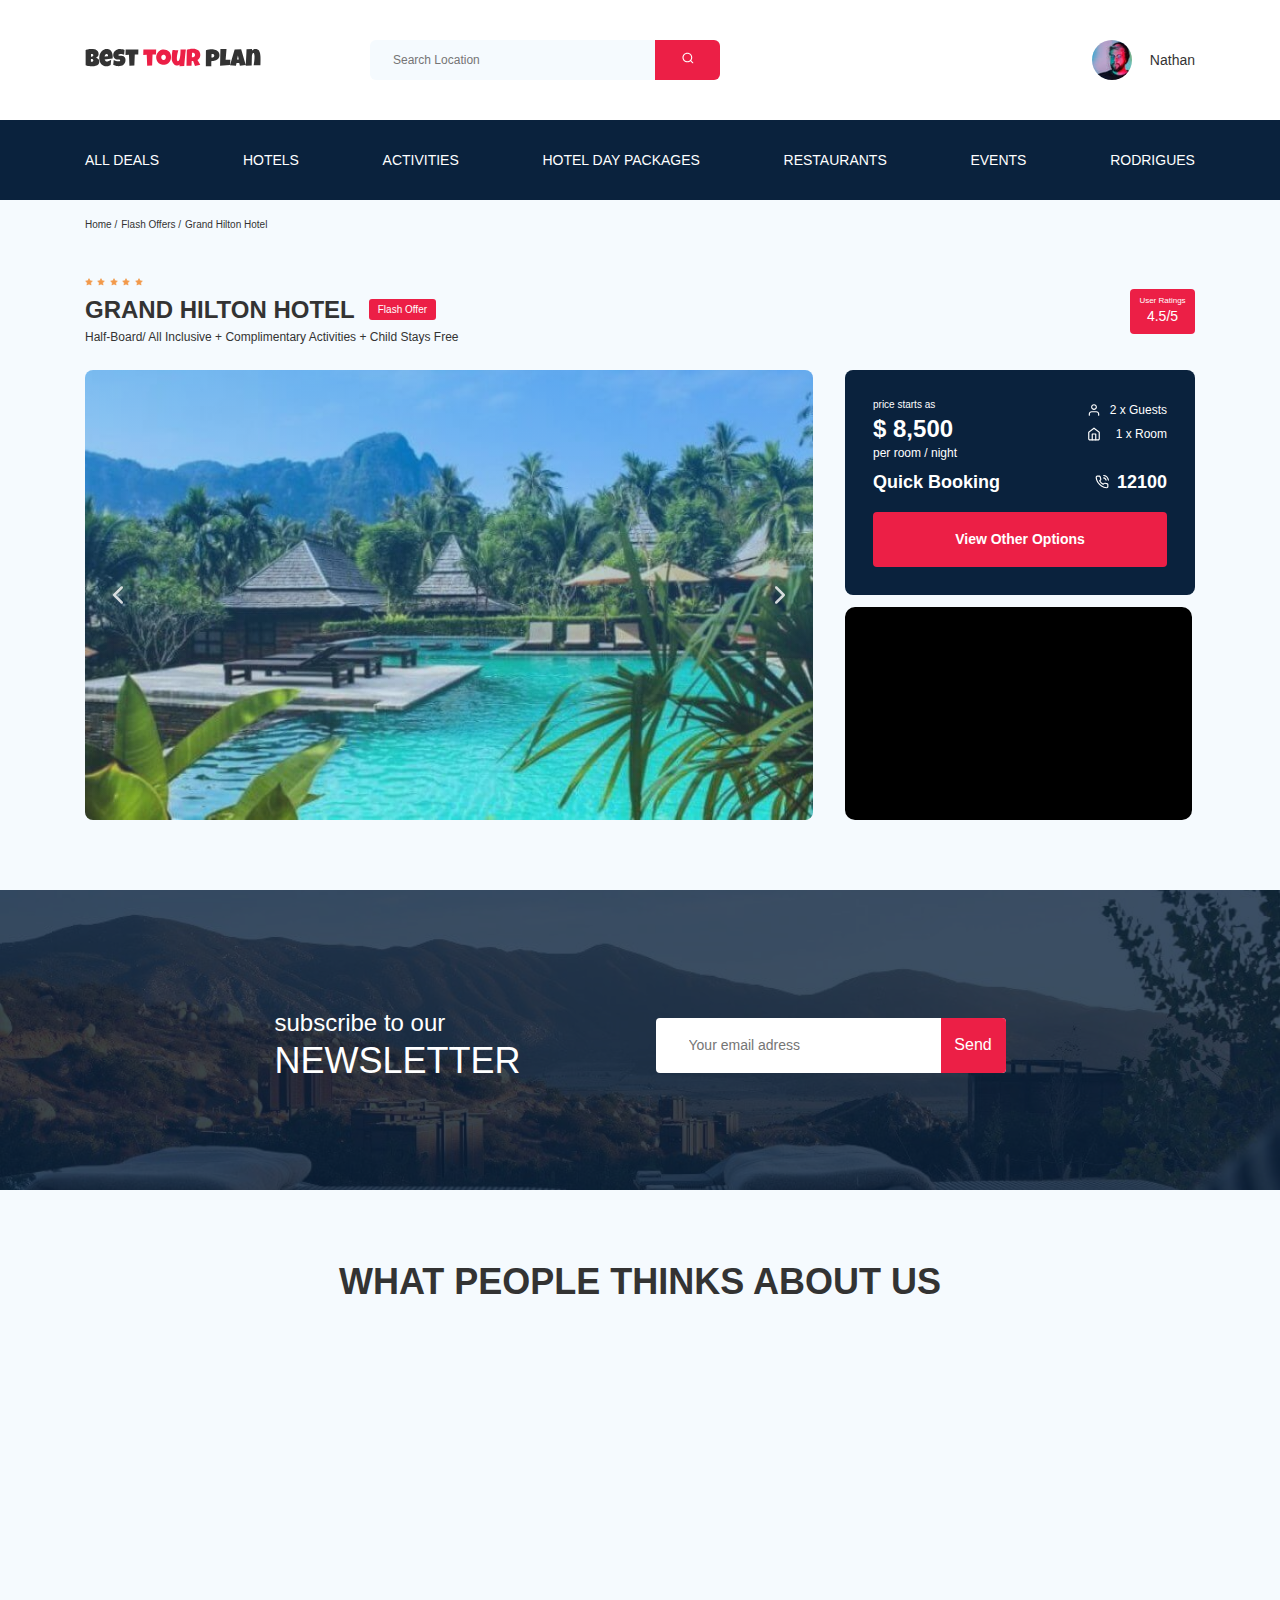
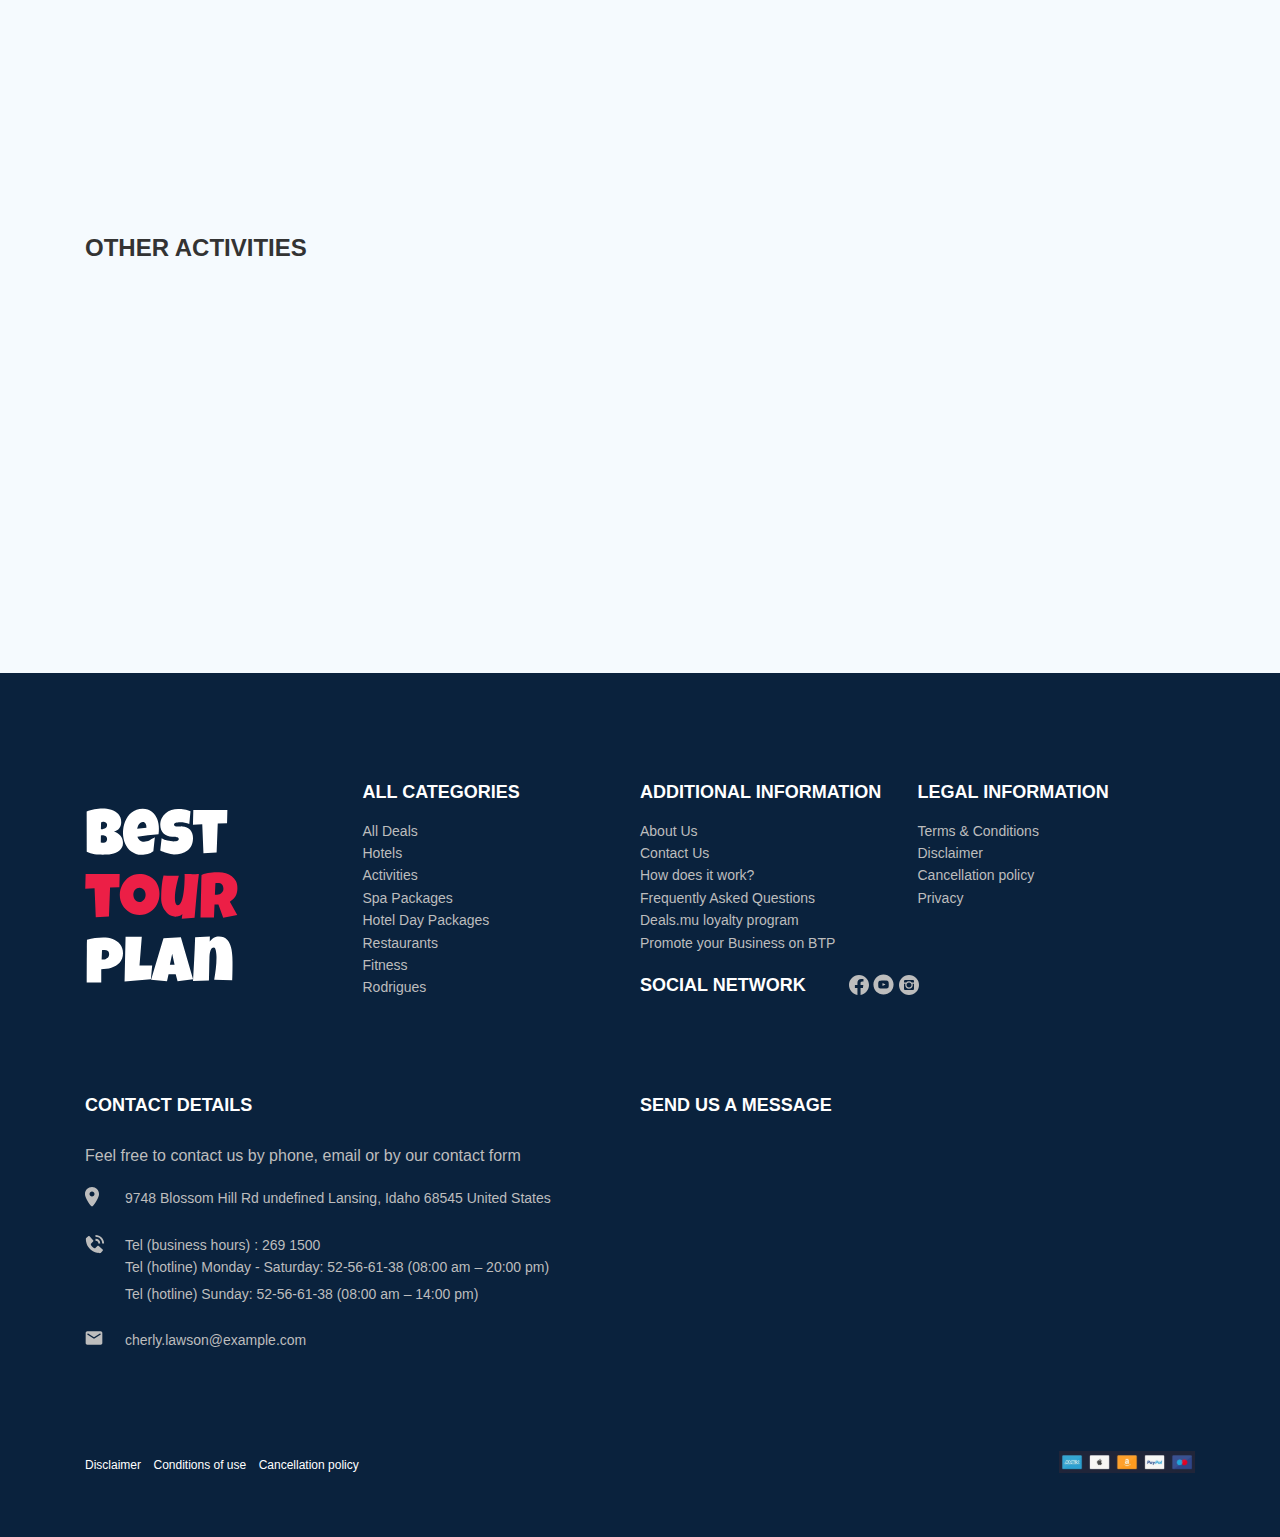
<file: index.html>
<!DOCTYPE html>
<html lang="en">

  <head>
    <meta charset="UTF-8">
    <meta name="viewport" content="width=device-width, initial-scale=1.0">
    <title>Best Tour Plan - Hotel Booking</title>
    <link
      href="https://fonts.googleapis.com/css2?family=Muli:wght@400;700&family=Nunito:ital,wght@0,700;0,800;1,400&display=swap"
      rel="preload" 
      as="font"
    />
      <link rel="stylesheet" href="css/swiper-bundle.min.css">
      <link rel="shortcut icon" href="img/favicon.ico" type="image/x-icon">
      <link rel="icon" href="img/favicon.ico" type="image/x-icon"> 
      <link rel="stylesheet" href="css/aos.css">
      <link rel="stylesheet" href="css/style.css">
  </head>
  <body>
    <header class="navbar navbar__mobile_fixed">
      <div class="container">

        <div class="navbar-top">
          <a href="#" class="logo" data-aos="flip-up" data-aos-delay="900" data-aos-duration="1000">
            <img 
              src="img/horizontal-logo.svg" 
              alt="Logo: Best Tour Plan" 
              class="logo__image"
            />
          </a> 

          <form action="#" class="search navbar__search navbar__search_mobile_hidden">
            <input 
              type="text" 
              class="search__input" 
              placeholder="Search Location" 
            />
            <button class="search__button">
              <img src="img/search.svg" alt="Icon: search" />
            </button>
          </form>

          <a href="#" class="user navbar__user navbar__user_mobile_hidden">
            <img 
              src="img/user-avatar.jpg" 
              alt="Avatar: Nathan" 
              class="user__avatar" 
            />
            <span class="user__name">Nathan</span>
          </a>
          <!--  /.user  -->
          <button class="menu-button navbar-top__menu-button">
            <span class="menu-button__line"></span>
            <span class="menu-button__line"></span>
            <span class="menu-button__line"></span>
          </button>
        </div>
        <!--  /.navbar-top  -->
      </div>
      <!--  /.container  -->

      <div class="navbar-bottom">
        <div class="container">

          <ul class="navbar-menu">
            <li class="navbar-menu__item navbar-menu__item_mobile_visible">
              <a href="#" class="user navbar__user navbar__user_mobile_visible">
                <img 
                  src="img/user-avatar.jpg" 
                  alt="Avatar: Nathan" 
                  class="user__avatar" 
                />
                <span class="user__name user__name_light">Nathan</span>
              </a>
              <!--  /.user  -->
            </li>
            <li class="navbar-menu__item navbar-menu__item_mobile_visible">
              <form action="#" class="search navbar__search navbar__search_mobile_visible">
                <input 
                  type="text" 
                  class="search__input" 
                  placeholder="Search Location" 
                />
                <button class="search__button">
                  <img src="img/search.svg" alt="Icon: search" />
                </button>
              </form>
            </li>
            <li class="navbar-menu__item">
              <a href="#" class="navbar-menu__link">All Deals</a>
            </li>
            <li class="navbar-menu__item">
              <a href="#" class="navbar-menu__link">Hotels</a>
            </li>
            <li class="navbar-menu__item">
              <a href="#" class="navbar-menu__link">Activities</a>
            </li>
            <li class="navbar-menu__item">
              <a href="#" class="navbar-menu__link">Hotel Day Packages</a>
            </li>
            <li class="navbar-menu__item">
              <a href="#" class="navbar-menu__link">Restaurants</a>
            </li>
            <li class="navbar-menu__item">
              <a href="#" class="navbar-menu__link">Events</a>
            </li>
            <li class="navbar-menu__item">
              <a href="#" class="navbar-menu__link">Rodrigues</a>
            </li>
          </ul>
          <!--  /.navbar-menu  -->

        </div>
        <!-- /.container -->
      </div>
      <!-- /.navbar-bottom -->
    </header>
    <nav class="breadcrumb">
      <div class="container">
              <ul class="breadcrumb-list">
                <li class="breadcrumb-list__item">
                  <a href="#" class="breadcrumb-list__link">Home</a>
                </li>
              
                <li class="breadcrumb-list__item">
                  <a href="#" class="breadcrumb-list__link">Flash Offers</a>
                </li>
              
                <li class="breadcrumb-list__item">
                  Grand Hilton Hotel
                </li>
              </ul>
      </div>
      <!-- /.container -->
    </nav>
    <!-- /.breadcrumb -->
    <section class="hotel">
      <div class="container">
        <div class="hotel-info">
          <div class="hotel-info__text">
            <div class="hotel-wrapper">
              <div class="stars">
                <img src="img/star.svg" alt="star">
                <img src="img/star.svg" alt="star">
                <img src="img/star.svg" alt="star">
                <img src="img/star.svg" alt="star">
                <img src="img/star.svg" alt="star">
              </div>
              <h1 class="hotel-name hotel-info__name" >Grand Hilton Hotel</h1>
              <span class="offer hotel-info__offer">Flash Offer</span>
            </div>
            <p class="hotel-description hotel-info__description">
              Half-Board/ All Inclusive + Complimentary Activities + Child Stays Free
            </p>
          </div>
          <!-- /.hotel-info__text -->
          <div data-toggle="modal" data-href="#rating-modal" class="rating hotel-info__rating">
            <span class="rating__text">User Ratings</span>
            <span class="rating__counter">4.5/5</span>
          </div>
          <!-- /.hotel-info__rating -->
        </div>
        <!-- /.hotel-info -->
        <div class="hotel-grid">
            <!-- Slider main container -->
            <div class="swiper-container hotel-slider hotel__slider">
              <!-- Additional required wrapper -->
              <div class="swiper-wrapper">
                  <!-- Slides -->
                  <div class="swiper-slide hotel-slider__item">
                    <img 
                    class="hotel-slider__image" 
                    src="img/slide-1.jpg" 
                    alt="slide-1">
                  </div>
                  <div class="swiper-slide hotel-slider__item">
                    <img 
                    class="hotel-slider__image" 
                    src="img/slide-2.jpg" 
                    alt="slide-2">
                  </div>
                  <div class="swiper-slide hotel-slider__item">
                    <img 
                    class="hotel-slider__image" 
                    src="img/slide-3.jpg" 
                    alt="slide-3">
                  </div>
                  <div class="swiper-slide hotel-slider__item">
                    <img 
                    class="hotel-slider__image" 
                    src="img/slide-4.jpg" 
                    alt="slide-4">
                  </div>
                  <div class="swiper-slide hotel-slider__item">
                    <img 
                    class="hotel-slider__image" 
                    src="img/slide-5.jpg" 
                    alt="slide-5">
                  </div>
              </div>

              <!-- If we need navigation buttons -->
              <button class="hotel-slider__button hotel-slider__button--prev"></button>
              <button class="hotel-slider__button hotel-slider__button--next"></button>

            </div>
            <!-- /.swiper-container -->

          <div class="hotel-right">
            <div class="booking">
              <div class="booking__info">
                <div class="booking__price">
                  <span class="booking__start">price starts as</span>
                  <strong class="booking__pricetag">$ 8,500</strong>
                  <span class="booking__per-room">per room / night</span>
                </div>
                <!-- /.booking__price -->
                <div class="booking__room">
                  <div class="booking__text">
                    <img 
                    src="img/user.svg" 
                    alt="Icon: user" 
                    class="booking__icon" 
                    />
                    <span class="booking__description">2 x Guests</span>
                  </div>
                  
                  <div class="booking__text">
                    <img 
                    src="img/home.svg" 
                    alt="Icon: home" 
                    class="booking__icon" 
                    />
                    <span class="booking__description">1 x Room</span>
                  </div>
                </div>
                <!-- /.booking__room -->
              </div>
              <!-- /.booking__info -->
              <div class="booking__call-center">
                <span class="booking__heading">Quick Booking</span>
                <a class="booking__number" href="tel:12100">
                  <img src="img/phone-call.svg" alt="Icon: phone">
                  <span class="booking__num">12100</span>
                </a>
              </div>
              <!-- /.booking__call-center -->
              <button data-toggle="modal" data-href="#booking-modal" class="button booking__button">View Other Options</button>
            </div>
            <!-- /.booking -->
            <div class="map">
              <iframe class="map-iframe"
                src="https://www.google.com/maps/embed?pb=!1m18!1m12!1m3!1d3952.041275565113!2d98.2925420494762!3d7.890750807921821!2m3!1f0!2f0!3f0!3m2!1i1024!2i768!4f13.1!3m3!1m2!1s0x30503b7bfcd9f903%3A0xf7065fac1e3d7c48!2sDoubleTree%20by%20Hilton%20Phuket%20Banthai%20Resort!5e0!3m2!1sru!2sru!4v1595502067697!5m2!1sru!2sru" 
                style="border:0;" 
                allowfullscreen="" 
                aria-hidden="false" 
                tabindex="0">
              </iframe>
            </div>
            <!-- /.map -->
          </div>
          <!-- /.hotel-right -->
        </div>
        <!-- /.hotel-grid -->
      </div>
      <!-- /.container -->
    </section>
    <section class="newsletter">
      <div class="newsletter-wrapper">
        <h2 class="newsletter-title newsletter__title">
          subscribe to our
          <span class="newsletter-title__strong">Newsletter</span>
        </h2>
        <form action="#" class="subscribe newsletter__subscribe">
          <input 
            type="text" 
            class="subscribe__input" 
            placeholder="Your email adress" 
          />
          <button class="subscribe__button">Send</button>
        </form>
      </div>
      <!-- /.newsletter-wrapper -->
    </section>
    <section class="reviews">
      <div class="container">
        <h2 class="reviews__title">What people thinks about us</h2>
        <!-- Slider main container -->
        <div class="swiper-container reviews-slider" data-aos="fade-up" data-aos-delay="400" data-aos-duration="1000">
          <div class="swiper-wrapper">
              <div class="swiper-slide">
                <div class="reviews-slider__item">
                  <div class="reviews-slider__profile">
                    <img src="img/reviews-avatar.jpg" alt="Photo: Megan Fox" class="reviews-slider__avatar" 
                    />
                    <h3 class="reviews-slider__username">Megan Fox</h3>
                    <span class="reviews-slider__date" >Stayed 18 Nov, 2019</span>
                    <div class="reviews-slider__rating">
                      <img src="img/star.svg" alt="star">
                      <img src="img/star.svg" alt="star">
                      <img src="img/star.svg" alt="star">
                      <img src="img/star.svg" alt="star">
                      <img src="img/star.svg" alt="star">
                    </div>
                    <!-- /.reviews-slider__rating -->
                  </div>
                  <!-- /.reviews-slider__profile -->
                  <p class="reviews-slider__text">It was very nice hotel with cleanliness. Staff behavior was good and polite. They welcome us very well. Issue was only that Lift was not in working and we were allotted to 3rd floor and amenities articles were in corner of gallery which were giving bad feeling. Breakfast was good and support of the staff was also very nice. Location is not good as per atmosphere, it is very nearby most of the popular places but self location in a narrow street is not good. Overall it was a good experience and could recommend. </p>
                </div>
                <!-- /.reviews-slider__item -->
              </div>
              <!-- /.swiper-slide -->

              <div class="swiper-slide">
                <div class="reviews-slider__item">
                  <div class="reviews-slider__profile">
                    <img src="img/reviews-avatar-2.jpg" alt="Photo: Kim Li" class="reviews-slider__avatar" />
                    <h3 class="reviews-slider__username">Kim Li</h3>
                    <span class="reviews-slider__date">Stayed 19 Des, 2019</span>
                    <div class="reviews-slider__rating">
                      <img src="img/star.svg" alt="star">
                      <img src="img/star.svg" alt="star">
                      <img src="img/star.svg" alt="star">
                      <img src="img/star.svg" alt="star">
                      <img src="img/star.svg" alt="star">
                    </div>
                    <!-- /.reviews-slider__rating -->
                  </div>
                  <!-- /.reviews-slider__profile -->
                  <p class="reviews-slider__text">Lorem ipsum dolor sit amet consectetur adipisicing elit. Omnis nobis optio praesentium, ipsum in aliquam dolorem tempore ratione repellendus blanditiis perspiciatis, sit odit mollitia sequi quaerat, amet autem delectus! Saepe officiis rerum laboriosam delectus! Doloremque, dolores. Sunt quos perspiciatis vero. </p>
                </div>
                <!-- /.reviews-slider__item -->
              </div>
              <!-- /.swiper-slide -->

              <div class="swiper-slide">
                <div class="reviews-slider__item">
                  <div class="reviews-slider__profile">
                    <img src="img/reviews-avatar-3.jpg" alt="Photo: Tom Sprint" class="reviews-slider__avatar" />
                    <h3 class="reviews-slider__username">Tom Sprint</h3>
                    <span class="reviews-slider__date">Stayed 03 Feb, 2020</span>
                    <div class="reviews-slider__rating">
                      <img src="img/star.svg" alt="star">
                      <img src="img/star.svg" alt="star">
                      <img src="img/star.svg" alt="star">
                      <img src="img/star.svg" alt="star">
                      <img src="img/star.svg" alt="star">
                    </div>
                    <!-- /.reviews-slider__rating -->
                  </div>
                  <!-- /.reviews-slider__profile -->
                  <p class="reviews-slider__text">Lorem ipsum dolor sit amet consectetur adipisicing elit. Eos, magni praesentium accusamus a fugiat excepturi. Laborum atque voluptatum, sunt officia possimus nostrum eveniet ex tempore ab repudiandae architecto quia ullam minima. Culpa commodi maiores ex voluptatem sapiente, minima sint itaque nulla nobis eum, inventore dolorem ratione dignissimos similique illum deleniti reiciendis et animi adipisci? </p>
                </div>
                <!-- /.reviews-slider__item -->
              </div>
              <!-- /.swiper-slide -->

              <div class="swiper-slide">
                <div class="reviews-slider__item">
                  <div class="reviews-slider__profile">
                    <img src="img/reviews-avatar-4.jpg" alt="Photo: Irina Novikova" class="reviews-slider__avatar" />
                    <h3 class="reviews-slider__username">Irina Novikova</h3>
                    <span class="reviews-slider__date">Stayed 28 Apr, 2020</span>
                    <div class="reviews-slider__rating">
                      <img src="img/star.svg" alt="star">
                      <img src="img/star.svg" alt="star">
                      <img src="img/star.svg" alt="star">
                      <img src="img/star.svg" alt="star">
                      <img src="img/star.svg" alt="star">
                    </div>
                    <!-- /.reviews-slider__rating -->
                  </div>
                  <!-- /.reviews-slider__profile -->
                  <p class="reviews-slider__text">Lorem ipsum dolor sit amet consectetur adipisicing elit. Suscipit ipsam quasi, libero in numquam mollitia corporis voluptatem incidunt cumque molestiae reprehenderit voluptatibus blanditiis quis cupiditate accusantium earum placeat odio dolores officiis ducimus voluptate non iste. Molestias alias neque repudiandae iure nihil cumque rerum eligendi tenetur officia dolor. </p>
                </div>
                <!-- /.reviews-slider__item -->
              </div>
              <!-- /.swiper-slide -->

              <div class="swiper-slide">
                <div class="reviews-slider__item">
                  <div class="reviews-slider__profile">
                    <img src="img/reviews-avatar-5.jpg" alt="Photo: Julia Prinston" class="reviews-slider__avatar" />
                    <h3 class="reviews-slider__username">Julia Prinston</h3>
                    <span class="reviews-slider__date">Stayed 12 May, 2020</span>
                    <div class="reviews-slider__rating">
                      <img src="img/star.svg" alt="star">
                      <img src="img/star.svg" alt="star">
                      <img src="img/star.svg" alt="star">
                      <img src="img/star.svg" alt="star">
                      <img src="img/star.svg" alt="star">
                    </div>
                    <!-- /.reviews-slider__rating -->
                  </div>
                  <!-- /.reviews-slider__profile -->
                  <p class="reviews-slider__text">Lorem ipsum dolor, sit amet consectetur adipisicing elit. Neque, cum architecto adipisci ipsum atque velit impedit facere totam, quidem id soluta eveniet quaerat? Numquam, vitae quia facere quasi in pariatur consectetur quibusdam voluptatem nisi necessitatibus obcaecati odio. Eveniet distinctio eaque eligendi perferendis, aut, doloribus quisquam voluptates qui culpa ut consequatur odit dolore commodi facere ipsam animi repudiandae perspiciatis reiciendis illo. </p>
                </div>
                <!-- /.reviews-slider__item -->
              </div>
              <!-- /.swiper-slide -->
          </div>
          <!-- /.swiper-wrapper -->
          <button class="reviews-slider__button reviews-slider__button--prev"></button>
          <button class="reviews-slider__button reviews-slider__button--next"></button>
        </div>
        <!-- /.reviews-slider -->
      </div>
    </section>
    <!-- /.reviews -->
    <section class="activities">
      <div class="container">
        <h2 class="activities__title">Other Activities</h2>
        <div class="activities-wrapper">
          
          <div class="card activities__card" data-aos="fade-up" data-aos-delay="200" data-aos-duration="1000">
            <img src="img/activity-1.jpg" alt="The curious corner of chamarel" class="card__image">
            <h3 class="card__title">The curious corner of chamarel</h3>
            <button class="card__button">Book Now</button>
          </div>
          <!-- /.card -->
          <div class="card activities__card" data-aos="fade-up" data-aos-delay="500" data-aos-duration="1000">
            <img src="img/activity-2.jpg" alt="Gymkhana club golf
            course" class="card__image">
            <h3 class="card__title">Gymkhana club golf course</h3>
            <button class="card__button">Book Now</button>
          </div>
          <!-- /.card -->
          <div class="card activities__card" data-aos="fade-up" data-aos-delay="800" data-aos-duration="1000">
            <img src="img/activity-3.jpg" alt="Tamarind falls hiking
            trip - full day" class="card__image">
            <h3 class="card__title">Tamarind falls hiking trip - full day</h3>
            <button class="card__button">Book Now</button>
          </div>
          <!-- /.card -->
          <div class="card activities__card" data-aos="fade-up" data-aos-delay="1100" data-aos-duration="1000">
            <img src="img/activity-4.jpg" alt="The blue marine discovery
            quest" class="card__image">
            <h3 class="card__title">The blue marine discovery quest</h3>
            <button class="card__button">Book Now</button>
          </div>
          <!-- /.card -->
        </div>
        <!-- /.activities-wrapper -->
      </div>
      <!-- /.container -->
    </section>
    <!-- /.activities -->
    <footer class="footer">
      <div class="container">
        <div class="footer-wrapper">
          <a href="#" class="logo footer__logo">
            <img 
              src="img/vertical-logo.svg" 
              alt="Logo: Best Tour Plan" 
            />
          </a>
          <div class="footer__list footer__categories">
            <h3 class="footer__title">All Categories</h3>
              <ul class="footer__ul">
                <li class="footer__item">
                  <a href="#" class="footer__link">All Deals</a>
                </li>
                <li class="footer__item">
                  <a href="#" class="footer__link">Hotels</a>
                </li>
                <li class="footer__item">
                  <a href="#" class="footer__link">Activities</a>
                </li>
                <li class="footer__item">
                  <a href="#" class="footer__link">Spa Packages</a>
                </li>
                <li class="footer__item">
                  <a href="#" class="footer__link">Hotel Day Packages</a>
                </li>
                <li class="footer__item">
                  <a href="#" class="footer__link">Restaurants</a>
                </li>
                <li class="footer__item">
                  <a href="#" class="footer__link">Fitness</a>
                </li>
                <li class="footer__item">
                  <a href="#" class="footer__link">Rodrigues</a>
                </li>
              </ul>
          </div>
          <!-- /.footer__list -->

          <div class="footer__list footer__additional">
            <h3 class="footer__title">Additional Information</h3>
              <ul class="footer__ul">
                <li class="footer__item">
                  <a href="#" class="footer__link">About Us</a>
                </li>
                <li class="footer__item">
                  <a href="#" class="footer__link">Contact Us</a>
                </li>
                <li class="footer__item">
                  <a href="#" class="footer__link">How does it work?</a>
                </li>
                <li class="footer__item">
                  <a href="#" class="footer__link">Frequently Asked Questions</a>
                </li>
                <li class="footer__item">
                  <a href="#" class="footer__link">Deals.mu loyalty program</a>
                </li>
                <li class="footer__item">
                  <a href="#" class="footer__link">Promote your Business on BTP</a>
                </li>
              </ul>
          </div>
          <!-- /.footer__list -->

          <div class="footer__social-network">
            <h3 class="footer__title footer__title--inline footer__social-title">Social Network</h3>
            <div class="footer__social-links">
              <a href="#" class="footer__link">
                <img 
                  src="img/facebook.svg" 
                  alt="icon: facebook" 
                /></a>
              <a href="#" class="footer__link">
                <img 
                  src="img/youtube.svg" 
                  alt="icon: youtube" 
                /></a>
              <a href="#" class="footer__link">
                <img 
                  src="img/instagram.svg" 
                  alt="icon: instagram" 
                /></a>
            </div>
            <!-- /.footer__social-links -->
          </div>
          <!-- /.footer__social-network -->
            <div class="footer__list footer__legal">
              <h3 class="footer__title">Legal Information</h3>
                <ul class="footer__ul">
                  <li class="footer__item">
                    <a href="#" class="footer__link">Terms & Conditions</a>
                  </li>
                  <li class="footer__item">
                    <a href="#" class="footer__link">Disclaimer</a>
                  </li>
                  <li class="footer__item">
                    <a href="#" class="footer__link">Cancellation policy</a>
                  </li>
                  <li class="footer__item">
                    <a href="#" class="footer__link">Privacy</a>
                  </li>
                </ul>
            </div>
            <!-- /.footer__list -->
          <div class="footer__contact-details">
            <h3 class="footer__title footer__title--mb-3">Contact Details</h3>
            <p class="footer__text">
              Feel free to contact us by phone, email or by our contact form
            </p>
            <ul class="footer__ul">
              <li class="footer__item footer__item--mb-2">
                <div class="footer__icon-wrapper">
                  <img 
                    class="footer__icon" 
                    src="img/map-market.svg" 
                    alt="Icon: map" 
                  /> 
                </div>
              <span class="footer__adress">9748 Blossom Hill Rd undefined Lansing, Idaho 68545 United States</span> 
              </li>
              <li class="footer__item footer__item--mb-2">
                <div class="footer__icon-wrapper">
                  <img 
                    class="footer__icon" 
                    src="img/contact-phone-call.svg" 
                    alt="Icon: contact phone call" 
                  />
                </div>
                <div class="footer__item-tel">
                  <div>Tel (business hours) : <a class="footer__tel-number" href="tel:269-1500">269 1500</a></div>
                  <div class="footer__tel">Tel (hotline) Monday - Saturday: <a class="footer__tel-number" href="tel:269-1500">52-56-61-38</a> (08:00 am – 20:00 pm)</div>
                  <div class="footer__tel">Tel (hotline) Sunday: <a class="footer__tel-number" href="tel:269-1500">52-56-61-38</a> (08:00 am – 14:00 pm)</div>
                </div>
              </li>
              <li class="footer__item footer__item--mb-2">
                <div class="footer__icon-wrapper">
                  <img 
                    class="footer__icon" 
                    src="img/email.svg" 
                    alt="icon: email" 
                  />
                </div>
                <a class="footer__email" href="mailto:cherly.lawson@example.com">cherly.lawson@example.com</a>
              </li>
            </ul>
          </div>
          <!-- /.footer_contact-detales -->
          <div class="footer__contact-form">
            <h3 class="footer__title footer__title--mb-3">Send us a message</h3>
            <form action="send.php" method="POST" class="footer__form form">
              <div class="footer__input-group" data-aos="flip-up" data-aos-delay="300" data-aos-duration="1700">
                <input 
                  type="text" 
                  class="input footer__input"
                  placeholder="Your Full Name*" 
                  name="name"
                  required               
                  minlength="2"
                />
              </div>
              <div class="footer__input-group" data-aos="flip-up" data-aos-delay="600" data-aos-duration="1700">
                <input
                  id="footer__contact-phone" 
                  type="tel" 
                  class="input footer__input" 
                  placeholder="Phone Number*"
                  name="phone" 
                  required
                />
              </div>
              <textarea class="message footer__message" data-aos="flip-up" data-aos-delay="900" data-aos-duration="1700" placeholder="Message" name="message"></textarea>
              <button class="button footer__button" data-aos="flip-up" data-aos-delay="1200" data-aos-duration="1700" type="submit">Send</button>
              <span class="footer__info" data-aos="flip-up" data-aos-delay="1200" data-aos-duration="1700">* Required Fields</span>
            </form>
            </div>
            <!-- /.footer__bottom -->
            <div class="footer__lables">
              <div class="footer__lables-links">
                <span><a class="footer__lables-link" href="#">Disclaimer</a></span>
                <span><a class="footer__lables-link" href="#">Conditions of use</a></span>
                <span><a class="footer__lables-link" href="#">Cancellation policy</a></span>
              </div>
              <div class="footer__lables-cards">
                <img src="img/cards.svg" alt="cards">
              </div>
            </div>
            <!-- /.footer__lables -->
          
        </div>
        <!-- /.footer-wrapper -->
      </div>
      <!-- /.container -->
    </footer>
    <div class="modal" id="booking-modal">
      <div class="modal__overlay"></div>
      <!-- /.modal__overlay -->
      <div class="modal__dialog">
        <a href="#" class="modal__close">
          <img src="img/close.svg" alt="icon: close">
        </a>
        <h3 class="modal__title modal__title--mb-3">Booking</h3>
        <form action="send.php" method="POST" class="modal__form form">
          <input 
            type="text" 
            class="input modal__input" 
            placeholder="Your Full Name*" 
            name="name" 
            required 
            minlength="2"
          />
          <input 
            id="modal__booking-phone"
            type="tel" 
            class="input modal__input" 
            placeholder="Phone Number*" 
            name="phone" 
            required
          />
          <input 
            type="email" 
            class="input modal__input" 
            placeholder="Your Email*"
            name="email"
            required 
          />
          <textarea class="message modal__message" placeholder="Message" name="message"></textarea>
          <button class="button modal__button" type="submit">Send</button>
          <span class="modal__info">* Required Fields</span>
        </form>
      </div>
      <!-- /.modal__dialog -->
    </div>
    <!-- /.modal -->
    <div class="modal" id="rating-modal">
      <div class="modal__overlay"></div>
      <!-- /.modal__overlay -->
      <div class="modal__dialog">
        <a href="#" class="modal__close">
          <img src="img/close.svg" alt="icon: close">
        </a>
        <h3 class="modal__title modal__title--mb-3">Send us a feedback</h3>
        <form action="send.php" method="POST" class="modal__form form">
          <input 
            type="text" 
            class="input modal__input" 
            placeholder="Your Full Name*" 
            name="name" 
            required
            minlength="2"
          />
          <input 
            id="modal__rating-phone"
            type="tel" 
            class="input modal__input" 
            placeholder="Phone Number*" 
            name="phone" 
            required
          />
          <input 
            type="email" 
            class="input modal__input" 
            placeholder="Email*" 
            name="email" 
            required
          />
          <textarea class="message modal__message" placeholder="Message" name="message"></textarea>
          <button class="button modal__button" type="submit">Send</button>
          <span class="modal__info">* Required Fields</span>
        </form>
      </div>
      <!-- /.modal__dialog -->
    </div>
    <!-- /.modal -->
    <script src="js/jquery-3.5.1.min.js"></script>
    <script src="js/swiper-bundle.min.js"></script>
    <script src="js/jquery.validate.min.js"></script>
    <script src="js/jquery.maskedinput.min.js"></script>
    <script src="js/aos.js"></script>
    <script src="js/main.js"></script>
  </body> 
</html>
</file>
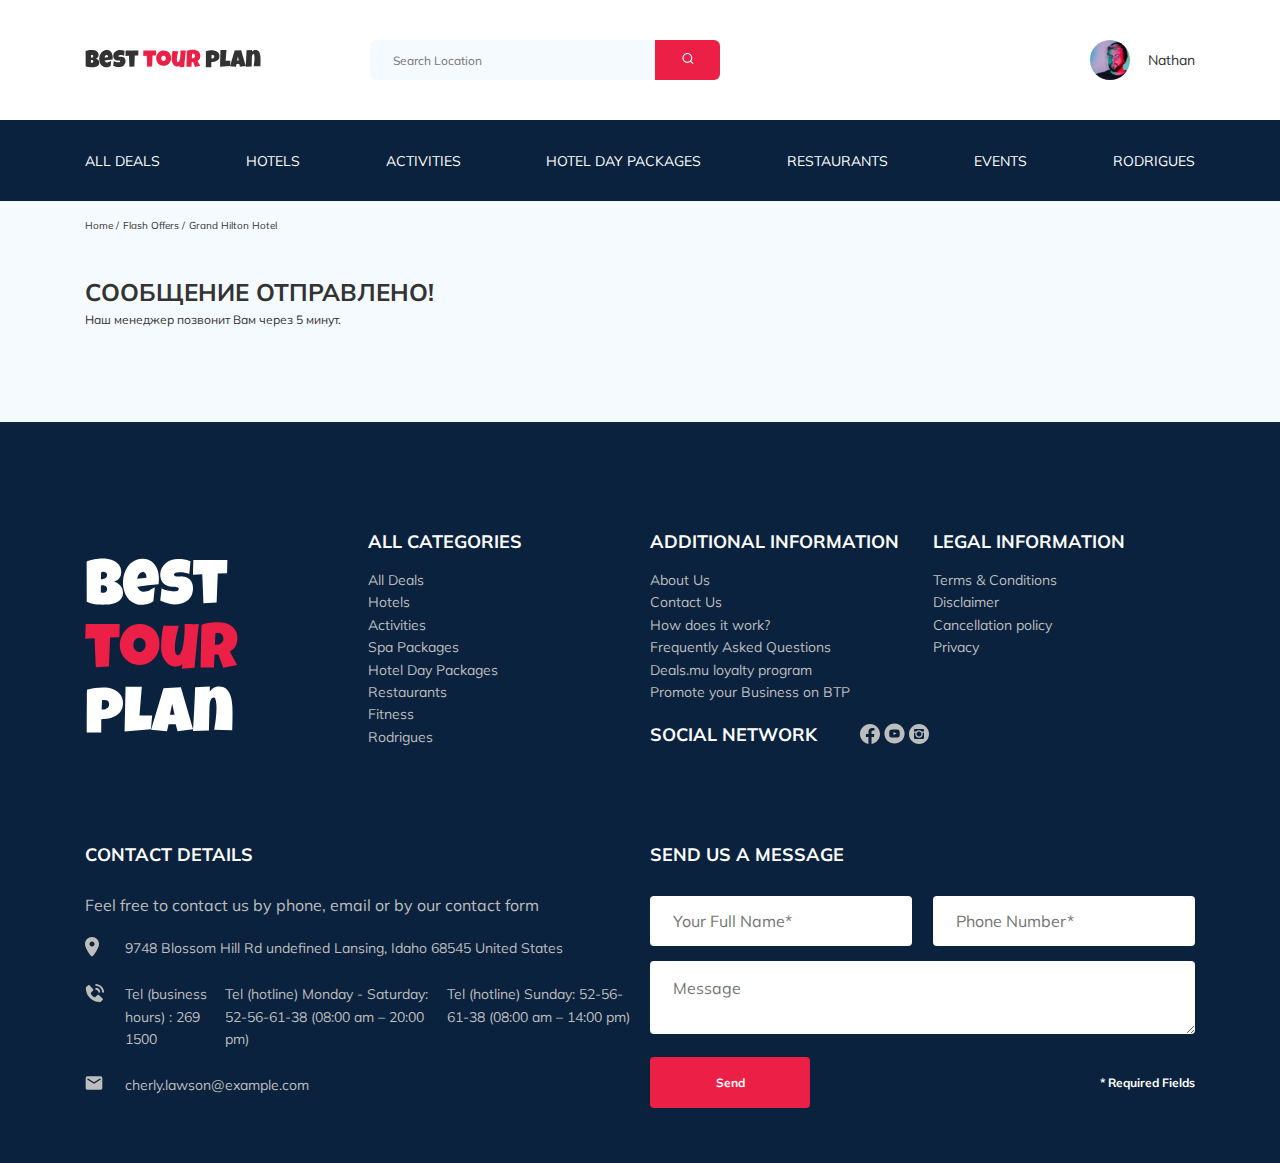
<file: thankyou.html>
<!DOCTYPE html>
<html lang="en">

  <head>
    <meta charset="UTF-8">
    <meta name="viewport" content="width=device-width, initial-scale=1.0">
    <title>Best Tour Plan - Hotel Booking</title>
    <link
      href="https://fonts.googleapis.com/css2?family=Muli:wght@400;700&family=Nunito:ital,wght@0,700;0,800;1,400&display=swap"
      rel="stylesheet" />
      <link rel="stylesheet" href="css/swiper-bundle.min.css">
      <link rel="stylesheet" href="css/style.css">
  </head>
  <body>
    <header class="navbar navbar__mobile_fixed">
      <div class="container">

        <div class="navbar-top">
          <a href="#" class="logo">
            <img 
              src="img/horizontal-logo.svg" 
              alt="Logo: Best Tour Plan" 
              class="logo__image"
            />
          </a> 

          <form action="#" class="search navbar__search navbar__search_mobile_hidden">
            <input 
              type="text" 
              class="search__input" 
              placeholder="Search Location" 
            />
            <button class="search__button">
              <img src="img/search.svg" alt="Icon: search" />
            </button>
          </form>

          <a href="#" class="user navbar__user navbar__user_mobile_hidden">
            <img 
              src="img/user-avatar.jpg" 
              alt="Avatar: Nathan" 
              class="user__avatar" 
            />
            <span class="user__name">Nathan</span>
          </a>
          <!--  /.user  -->
          <button class="menu-button navbar-top__menu-button">
            <span class="menu-button__line"></span>
            <span class="menu-button__line"></span>
            <span class="menu-button__line"></span>
          </button>
        </div>
        <!--  /.navbar-top  -->
      </div>
      <!--  /.container  -->

      <div class="navbar-bottom">
        <div class="container">

          <ul class="navbar-menu">
            <li class="navbar-menu__item navbar-menu__item_mobile_visible">
              <a href="#" class="user navbar__user navbar__user_mobile_visible">
                <img 
                  src="img/user-avatar.jpg" 
                  alt="Avatar: Nathan" 
                  class="user__avatar" 
                />
                <span class="user__name user__name_light">Nathan</span>
              </a>
              <!--  /.user  -->
            </li>
            <li class="navbar-menu__item navbar-menu__item_mobile_visible">
              <form action="#" class="search navbar__search navbar__search_mobile_visible">
                <input 
                  type="text" 
                  class="search__input" 
                  placeholder="Search Location" 
                />
                <button class="search__button">
                  <img src="img/search.svg" alt="Icon: search" />
                </button>
              </form>
            </li>
            <li class="navbar-menu__item">
              <a href="#" class="navbar-menu__link">All Deals</a>
            </li>
            <li class="navbar-menu__item">
              <a href="#" class="navbar-menu__link">Hotels</a>
            </li>
            <li class="navbar-menu__item">
              <a href="#" class="navbar-menu__link">Activities</a>
            </li>
            <li class="navbar-menu__item">
              <a href="#" class="navbar-menu__link">Hotel Day Packages</a>
            </li>
            <li class="navbar-menu__item">
              <a href="#" class="navbar-menu__link">Restaurants</a>
            </li>
            <li class="navbar-menu__item">
              <a href="#" class="navbar-menu__link">Events</a>
            </li>
            <li class="navbar-menu__item">
              <a href="#" class="navbar-menu__link">Rodrigues</a>
            </li>
          </ul>
          <!--  /.navbar-menu  -->

        </div>
        <!-- /.container -->
      </div>
      <!-- /.navbar-bottom -->
    </header>
    <nav class="breadcrumb">
      <div class="container">
              <ul class="breadcrumb-list">
                <li class="breadcrumb-list__item">
                  <a href="#" class="breadcrumb-list__link">Home</a>
                </li>
              
                <li class="breadcrumb-list__item">
                  <a href="#" class="breadcrumb-list__link">Flash Offers</a>
                </li>
              
                <li class="breadcrumb-list__item">
                  Grand Hilton Hotel
                </li>
              </ul>
      </div>
      <!-- /.container -->
    </nav>
    <!-- /.breadcrumb -->
    <section class="hotel">
      <div class="container">
        <div class="hotel-info">
          <div class="hotel-info__text">
            <div class="hotel-wrapper">        
              <h1 class="hotel-name hotel-info__name">Сообщение отправлено!</h1>
            </div>
            <p class="hotel-description hotel-info__description">
              Наш менеджер позвонит Вам через 5 минут.
            </p>
          </div>
          <!-- /.hotel-info__text -->
        </div>
        <!-- /.hotel-info -->
      </div>
      <!-- /.container -->
    </section>
    <footer class="footer">
      <div class="container">
        <div class="footer-wrapper">
          <a href="#" class="logo footer__logo">
            <img 
              src="img/vertical-logo.svg" 
              alt="Logo: Best Tour Plan" 
            />
          </a>
          <div class="footer__list footer__categories">
            <h3 class="footer__title">All Categories</h3>
              <ul class="footer__ul">
                <li class="footer__item">
                  <a href="#" class="footer__link">All Deals</a>
                </li>
                <li class="footer__item">
                  <a href="#" class="footer__link">Hotels</a>
                </li>
                <li class="footer__item">
                  <a href="#" class="footer__link">Activities</a>
                </li>
                <li class="footer__item">
                  <a href="#" class="footer__link">Spa Packages</a>
                </li>
                <li class="footer__item">
                  <a href="#" class="footer__link">Hotel Day Packages</a>
                </li>
                <li class="footer__item">
                  <a href="#" class="footer__link">Restaurants</a>
                </li>
                <li class="footer__item">
                  <a href="#" class="footer__link">Fitness</a>
                </li>
                <li class="footer__item">
                  <a href="#" class="footer__link">Rodrigues</a>
                </li>
              </ul>
          </div>
          <!-- /.footer__list -->

          <div class="footer__list footer__additional">
            <h3 class="footer__title">Additional Information</h3>
              <ul class="footer__ul">
                <li class="footer__item">
                  <a href="#" class="footer__link">About Us</a>
                </li>
                <li class="footer__item">
                  <a href="#" class="footer__link">Contact Us</a>
                </li>
                <li class="footer__item">
                  <a href="#" class="footer__link">How does it work?</a>
                </li>
                <li class="footer__item">
                  <a href="#" class="footer__link">Frequently Asked Questions</a>
                </li>
                <li class="footer__item">
                  <a href="#" class="footer__link">Deals.mu loyalty program</a>
                </li>
                <li class="footer__item">
                  <a href="#" class="footer__link">Promote your Business on BTP</a>
                </li>
              </ul>
          </div>
          <!-- /.footer__list -->

          <div class="footer__social-network">
            <h3 class="footer__title footer__title--inline">Social Network</h3>
            <div class="footer__social-links">
              <a href="#" class="footer__link">
                <img 
                  src="img/facebook.svg" 
                  alt="icon: facebook" 
                /></a>
              <a href="#" class="footer__link">
                <img 
                  src="img/youtube.svg" 
                  alt="icon: youtube" 
                /></a>
              <a href="#" class="footer__link">
                <img 
                  src="img/instagram.svg" 
                  alt="icon: instagram" 
                /></a>
            </div>
            <!-- /.footer__social-links -->
          </div>
          <!-- /.footer__social-network -->
            <div class="footer__list footer__legal">
              <h3 class="footer__title">Legal Information</h3>
                <ul class="footer__ul">
                  <li class="footer__item">
                    <a href="#" class="footer__link">Terms & Conditions</a>
                  </li>
                  <li class="footer__item">
                    <a href="#" class="footer__link">Disclaimer</a>
                  </li>
                  <li class="footer__item">
                    <a href="#" class="footer__link">Cancellation policy</a>
                  </li>
                  <li class="footer__item">
                    <a href="#" class="footer__link">Privacy</a>
                  </li>
                </ul>
            </div>
            <!-- /.footer__list -->
          <div class="footer__contact-details">
            <h3 class="footer__title footer__title--mb-3">Contact Details</h3>
            <p class="footer__text">
              Feel free to contact us by phone, email or by our contact form
            </p>
            <ul class="footer__ul">
              <li class="footer__item footer__item--mb-2">
                <div class="footer__icon-wrapper">
                  <img 
                    class="footer__icon" 
                    src="img/map-market.svg" 
                    alt="Icon: map" 
                  />
                </div>
                <span>9748 Blossom Hill Rd undefined Lansing, Idaho 68545 United States</span>
              </li>
              <li class="footer__item footer__item--mb-2">
                <div class="footer__icon-wrapper">
                  <img 
                    class="footer__icon" 
                    src="img/contact-phone-call.svg" 
                    alt="Icon: contact phone call" 
                  />
                </div>
                  <div >Tel (business hours) : <a class="footer__tel-number" href="tel:269 1500">269 1500</a></div>
                  <div class="footer__tel">Tel (hotline) Monday - Saturday: <a class="footer__tel-number" href="tel:269 1500">52-56-61-38</a> (08:00 am – 20:00 pm)</div>
                  <div class="footer__tel">Tel (hotline) Sunday: <a class="footer__tel-number" href="tel:269 1500">52-56-61-38</a> (08:00 am – 14:00 pm)</div>
              </li>
              <li class="footer__item footer__item--mb-2">
                <div class="footer__icon-wrapper">
                  <img 
                    class="footer__icon" 
                    src="img/email.svg" 
                    alt="icon: email" 
                  />
                </div>
                <a class="footer__email" href="mailto:cherly.lawson@example.com">cherly.lawson@example.com</a>
              </li>
            </ul>
          </div>
          <!-- /.footer_contact-detales -->
          <div class="footer__contact-form">
            <h3 class="footer__title footer__title--mb-3">Send us a message</h3>
            <form action="send.php" method="POST" class="footer__form form">
              <div class="footer__input-group" data-aos="flip-up" data-aos-delay="300" data-aos-duration="1700">
                <input 
                  type="text" 
                  class="input footer__input"
                  placeholder="Your Full Name*" 
                  name="name"
                  required               
                  minlength="2"
                />
              </div>
              <div class="footer__input-group" data-aos="flip-up" data-aos-delay="600" data-aos-duration="1700">
                <input 
                  type="tel" 
                  class="input footer__input" 
                  placeholder="Phone Number*"
                  name="phone" 
                  required
                />
              </div>
              <textarea class="message footer__message" data-aos="flip-up" data-aos-delay="900" data-aos-duration="1700" placeholder="Message" name="message"></textarea>
              <button class="button footer__button" data-aos="flip-up" data-aos-delay="1200" data-aos-duration="1700" type="submit">Send</button>
              <span class="footer__info" data-aos="flip-up" data-aos-delay="1200" data-aos-duration="1700">* Required Fields</span>
            </form>
          </div>
          <!-- /.footer__bottom -->
        </div>
        <!-- /.footer-wrapper -->
      </div>
      <!-- /.container -->
    </footer>
    <script src="js/swiper-bundle.min.js"></script>
    <script src="js/main.js"></script>
  </body> 
</html>
</file>
<file: css/style.css>
* {
  -webkit-box-sizing: border-box;
          box-sizing: border-box;
}

body {
  font-family: 'Muli', sans-serif;
  background-color: #F5FAFE;
  color: #333333;
}

.container {
  max-width: 1110px;
  margin: auto;
}

img {
  max-width: 100%;
}

.input {
  background-color: #ffffff;
  border-radius: 4px;
  border: none;
  padding: 0 23px;
  height: 50px;
}

.message {
  background-color: #ffffff;
  border-radius: 4px;
  padding: 18px 23px;
  border: none;
}

.button {
  min-width: 160px;
  min-height: 50px;
  padding: 18px;
  font-style: normal;
  font-weight: bold;
  font-size: 12px;
  line-height: 15px;
  color: #ffffff;
  background-color: #EC1F46;
  border: none;
  border-radius: 4px;
  cursor: pointer;
  outline: 0;
}

.invalid {
  color: #EC1F46;
  border-bottom: 1px solid #EC1F46;
}

/*! normalize.css v8.0.1 | MIT License | github.com/necolas/normalize.css */
/* Document
   ========================================================================== */
/**
 * 1. Correct the line height in all browsers.
 * 2. Prevent adjustments of font size after orientation changes in iOS.
 */
html {
  line-height: 1.15;
  /* 1 */
  -webkit-text-size-adjust: 100%;
  /* 2 */
}

/* Sections
   ========================================================================== */
/**
 * Remove the margin in all browsers.
 */
body {
  margin: 0;
}

/**
 * Render the `main` element consistently in IE.
 */
main {
  display: block;
}

/**
 * Correct the font size and margin on `h1` elements within `section` and
 * `article` contexts in Chrome, Firefox, and Safari.
 */
h1 {
  font-size: 2em;
  margin: 0.67em 0;
}

/* Grouping content
   ========================================================================== */
/**
 * 1. Add the correct box sizing in Firefox.
 * 2. Show the overflow in Edge and IE.
 */
hr {
  -webkit-box-sizing: content-box;
          box-sizing: content-box;
  /* 1 */
  height: 0;
  /* 1 */
  overflow: visible;
  /* 2 */
}

/**
 * 1. Correct the inheritance and scaling of font size in all browsers.
 * 2. Correct the odd `em` font sizing in all browsers.
 */
pre {
  font-family: monospace, monospace;
  /* 1 */
  font-size: 1em;
  /* 2 */
}

/* Text-level semantics
   ========================================================================== */
/**
 * Remove the gray background on active links in IE 10.
 */
a {
  background-color: transparent;
}

/**
 * 1. Remove the bottom border in Chrome 57-
 * 2. Add the correct text decoration in Chrome, Edge, IE, Opera, and Safari.
 */
abbr[title] {
  border-bottom: none;
  /* 1 */
  text-decoration: underline;
  /* 2 */
  -webkit-text-decoration: underline dotted;
          text-decoration: underline dotted;
  /* 2 */
}

/**
 * Add the correct font weight in Chrome, Edge, and Safari.
 */
b,
strong {
  font-weight: bolder;
}

/**
 * 1. Correct the inheritance and scaling of font size in all browsers.
 * 2. Correct the odd `em` font sizing in all browsers.
 */
code,
kbd,
samp {
  font-family: monospace, monospace;
  /* 1 */
  font-size: 1em;
  /* 2 */
}

/**
 * Add the correct font size in all browsers.
 */
small {
  font-size: 80%;
}

/**
 * Prevent `sub` and `sup` elements from affecting the line height in
 * all browsers.
 */
sub,
sup {
  font-size: 75%;
  line-height: 0;
  position: relative;
  vertical-align: baseline;
}

sub {
  bottom: -0.25em;
}

sup {
  top: -0.5em;
}

/* Embedded content
   ========================================================================== */
/**
 * Remove the border on images inside links in IE 10.
 */
img {
  border-style: none;
}

/* Forms
   ========================================================================== */
/**
 * 1. Change the font styles in all browsers.
 * 2. Remove the margin in Firefox and Safari.
 */
button,
input,
optgroup,
select,
textarea {
  font-family: inherit;
  /* 1 */
  font-size: 100%;
  /* 1 */
  line-height: 1.15;
  /* 1 */
  margin: 0;
  /* 2 */
}

/**
 * Show the overflow in IE.
 * 1. Show the overflow in Edge.
 */
button,
input {
  /* 1 */
  overflow: visible;
}

/**
 * Remove the inheritance of text transform in Edge, Firefox, and IE.
 * 1. Remove the inheritance of text transform in Firefox.
 */
button,
select {
  /* 1 */
  text-transform: none;
}

/**
 * Correct the inability to style clickable types in iOS and Safari.
 */
button,
[type="button"],
[type="reset"],
[type="submit"] {
  -webkit-appearance: button;
}

/**
 * Remove the inner border and padding in Firefox.
 */
button::-moz-focus-inner,
[type="button"]::-moz-focus-inner,
[type="reset"]::-moz-focus-inner,
[type="submit"]::-moz-focus-inner {
  border-style: none;
  padding: 0;
}

/**
 * Restore the focus styles unset by the previous rule.
 */
button:-moz-focusring,
[type="button"]:-moz-focusring,
[type="reset"]:-moz-focusring,
[type="submit"]:-moz-focusring {
  outline: 1px dotted ButtonText;
}

/**
 * Correct the padding in Firefox.
 */
fieldset {
  padding: 0.35em 0.75em 0.625em;
}

/**
 * 1. Correct the text wrapping in Edge and IE.
 * 2. Correct the color inheritance from `fieldset` elements in IE.
 * 3. Remove the padding so developers are not caught out when they zero out
 *    `fieldset` elements in all browsers.
 */
legend {
  -webkit-box-sizing: border-box;
          box-sizing: border-box;
  /* 1 */
  color: inherit;
  /* 2 */
  display: table;
  /* 1 */
  max-width: 100%;
  /* 1 */
  padding: 0;
  /* 3 */
  white-space: normal;
  /* 1 */
}

/**
 * Add the correct vertical alignment in Chrome, Firefox, and Opera.
 */
progress {
  vertical-align: baseline;
}

/**
 * Remove the default vertical scrollbar in IE 10+.
 */
textarea {
  overflow: auto;
}

/**
 * 1. Add the correct box sizing in IE 10.
 * 2. Remove the padding in IE 10.
 */
[type="checkbox"],
[type="radio"] {
  -webkit-box-sizing: border-box;
          box-sizing: border-box;
  /* 1 */
  padding: 0;
  /* 2 */
}

/**
 * Correct the cursor style of increment and decrement buttons in Chrome.
 */
[type="number"]::-webkit-inner-spin-button,
[type="number"]::-webkit-outer-spin-button {
  height: auto;
}

/**
 * 1. Correct the odd appearance in Chrome and Safari.
 * 2. Correct the outline style in Safari.
 */
[type="search"] {
  -webkit-appearance: textfield;
  /* 1 */
  outline-offset: -2px;
  /* 2 */
}

/**
 * Remove the inner padding in Chrome and Safari on macOS.
 */
[type="search"]::-webkit-search-decoration {
  -webkit-appearance: none;
}

/**
 * 1. Correct the inability to style clickable types in iOS and Safari.
 * 2. Change font properties to `inherit` in Safari.
 */
::-webkit-file-upload-button {
  -webkit-appearance: button;
  /* 1 */
  font: inherit;
  /* 2 */
}

/* Interactive
   ========================================================================== */
/*
 * Add the correct display in Edge, IE 10+, and Firefox.
 */
details {
  display: block;
}

/*
 * Add the correct display in all browsers.
 */
summary {
  display: list-item;
}

/* Misc
   ========================================================================== */
/**
 * Add the correct display in IE 10+.
 */
template {
  display: none;
}

/**
 * Add the correct display in IE 10.
 */
[hidden] {
  display: none;
}

.navbar {
  background-color: #fff;
}

.navbar-top {
  display: -webkit-box;
  display: -ms-flexbox;
  display: flex;
  -webkit-box-align: center;
      -ms-flex-align: center;
          align-items: center;
  -webkit-box-pack: justify;
      -ms-flex-pack: justify;
          justify-content: space-between;
  padding-top: 40px;
  padding-bottom: 40px;
}

.navbar-top__menu-button {
  display: none;
  cursor: pointer;
}

.navbar__search {
  margin-right: auto;
  margin-left: 108px;
}

.navbar-bottom {
  background-color: #0A223D;
}

.navbar-menu {
  list-style-type: none;
  margin: 0;
  padding: 31px 0;
  display: -webkit-box;
  display: -ms-flexbox;
  display: flex;
  -webkit-box-align: center;
      -ms-flex-align: center;
          align-items: center;
  -webkit-box-pack: justify;
      -ms-flex-pack: justify;
          justify-content: space-between;
  color: #ffffff;
}

.navbar-menu__link {
  color: inherit;
  text-decoration: none;
  text-transform: uppercase;
  font-size: 14px;
  line-height: 18px;
}

.navbar-menu__item_mobile_visible {
  display: none;
}

.logo {
  width: 177px;
}

.search {
  display: -webkit-box;
  display: -ms-flexbox;
  display: flex;
  position: relative;
  overflow: hidden;
  border-radius: 6px;
  height: 40px;
}

.search__input {
  width: 350px;
  height: 100%;
  padding-left: 23px;
  padding-right: 75px;
  background-color: #F5FAFE;
  border: none;
  font-size: 12px;
  line-height: 15px;
  color: #333333;
}

.search__button {
  position: absolute;
  top: 0;
  right: 0;
  width: 65px;
  height: 100%;
  border: none;
  cursor: pointer;
  background-color: #EC1F46;
}

.user {
  display: -webkit-box;
  display: -ms-flexbox;
  display: flex;
  -webkit-box-align: center;
      -ms-flex-align: center;
          align-items: center;
  text-decoration: none;
}

.user__avatar {
  width: 40px;
  height: 40px;
  border-radius: 50%;
  -o-object-fit: cover;
     object-fit: cover;
}

.user__name {
  margin-left: 18px;
  font-size: 14px;
  line-height: 18px;
  color: #333333;
}

.breadcrumb-list {
  display: -webkit-box;
  display: -ms-flexbox;
  display: flex;
  -webkit-box-align: center;
      -ms-flex-align: center;
          align-items: center;
  padding: 18px 0;
  margin: 0;
  list-style: none;
}

.breadcrumb-list__item {
  font-size: 10px;
  line-height: 13px;
}

.breadcrumb-list__item:not(:last-child)::after {
  content: '/';
  margin-right: 4px;
}

.breadcrumb-list__link {
  text-decoration: none;
  color: inherit;
}

.hotel {
  padding-top: 23px;
  padding-bottom: 70px;
}

.hotel-info {
  display: -webkit-box;
  display: -ms-flexbox;
  display: flex;
  -webkit-box-align: center;
      -ms-flex-align: center;
          align-items: center;
  -webkit-box-pack: justify;
      -ms-flex-pack: justify;
          justify-content: space-between;
  padding-bottom: 20px;
}

.hotel-info__offer {
  margin-left: 14px;
  margin-top: 4px;
}

.hotel-info__name {
  margin-top: 4px;
  margin-bottom: 0;
}

.hotel-info__description {
  margin: 5px 0;
}

.hotel-name {
  font-size: 24px;
  line-height: 30px;
  text-transform: uppercase;
}

.hotel-wrapper {
  display: -webkit-box;
  display: -ms-flexbox;
  display: flex;
  -ms-flex-wrap: wrap;
      flex-wrap: wrap;
  -webkit-box-align: center;
      -ms-flex-align: center;
          align-items: center;
}

.hotel-description {
  font-size: 12px;
  line-height: 15px;
}

.hotel-grid {
  display: -webkit-box;
  display: -ms-flexbox;
  display: flex;
  -webkit-box-pack: justify;
      -ms-flex-pack: justify;
          justify-content: space-between;
}

.hotel-right {
  display: -webkit-box;
  display: -ms-flexbox;
  display: flex;
  -webkit-box-orient: vertical;
  -webkit-box-direction: normal;
      -ms-flex-direction: column;
          flex-direction: column;
  -webkit-box-pack: justify;
      -ms-flex-pack: justify;
          justify-content: space-between;
}

.hotel__slider {
  margin-left: 0;
}

.hotel-slider {
  width: 728px;
  height: 450px;
  margin-right: 15px;
}

.hotel-slider__item {
  width: 100%;
  height: 100%;
  position: relative;
  border-radius: 8px;
  overflow: hidden;
}

.hotel-slider__item::after {
  content: '';
  position: absolute;
  width: 100%;
  height: 100%;
  top: 0;
  bottom: 0;
  left: 0;
  right: 0;
  background: -webkit-gradient(linear, left top, left bottom, from(rgba(0, 122, 223, 0.48)), to(rgba(255, 255, 255, 0.128)));
  background: linear-gradient(180deg, rgba(0, 122, 223, 0.48) 0%, rgba(255, 255, 255, 0.128) 100%);
  z-index: 10;
}

.hotel-slider__button {
  position: absolute;
  top: 50%;
  margin-top: -15px;
  z-index: 99;
  width: 30px;
  height: 30px;
  border: none;
  cursor: pointer;
  background-repeat: no-repeat;
  background-position: center;
  background-size: 10px;
  background-color: transparent;
}

.hotel-slider__button--next {
  right: 18px;
  background-image: url(../img/arrow-next.svg);
}

.hotel-slider__button--prev {
  left: 18px;
  background-image: url(../img/arrow-prev.svg);
}

.hotel-slider__button:active {
  border: none;
}

.stars {
  -ms-flex-preferred-size: 100%;
      flex-basis: 100%;
}

.offer {
  font-size: 10px;
  line-height: 13px;
  padding: 4px 9px;
  background-color: #EC1F46;
  border-radius: 3px;
  color: #ffffff;
}

.rating {
  max-width: 65px;
  min-height: 45px;
  text-align: center;
  color: #ffffff;
  background-color: #EC1F46;
  border-radius: 4px;
}

.rating__text {
  font-size: 8px;
  line-height: 10px;
}

.rating__counter {
  font-size: 14px;
  line-height: 18px;
}

.booking {
  background-color: #0A223D;
  color: #ffffff;
  border-radius: 8px;
  width: 350px;
  min-height: 210px;
  padding: 28px;
}

.booking__info {
  display: -webkit-box;
  display: -ms-flexbox;
  display: flex;
  -webkit-box-pack: justify;
      -ms-flex-pack: justify;
          justify-content: space-between;
  margin-bottom: 9px;
}

.booking__price {
  display: -webkit-box;
  display: -ms-flexbox;
  display: flex;
  -webkit-box-orient: vertical;
  -webkit-box-direction: normal;
      -ms-flex-direction: column;
          flex-direction: column;
}

.booking__start {
  font-weight: normal;
  font-size: 10px;
  line-height: 14px;
}

.booking__pricetag {
  font-style: normal;
  font-weight: 800;
  font-size: 24px;
  line-height: 33px;
}

.booking__per-room {
  font-style: normal;
  font-weight: normal;
  font-size: 12px;
  line-height: 16px;
}

.booking__room {
  margin-top: 4px;
}

.booking__text {
  display: -webkit-box;
  display: -ms-flexbox;
  display: flex;
  -webkit-box-align: center;
      -ms-flex-align: center;
          align-items: center;
  -webkit-box-pack: justify;
      -ms-flex-pack: justify;
          justify-content: space-between;
  margin-bottom: 8px;
  font-style: normal;
  font-weight: normal;
  font-size: 12px;
  line-height: 16px;
}

.booking__description {
  margin-left: 9px;
}

.booking__call-center {
  display: -webkit-box;
  display: -ms-flexbox;
  display: flex;
  -webkit-box-align: center;
      -ms-flex-align: center;
          align-items: center;
  -webkit-box-pack: justify;
      -ms-flex-pack: justify;
          justify-content: space-between;
  margin-bottom: 17px;
}

.booking__heading {
  font-style: normal;
  font-weight: 600;
  font-size: 18px;
  line-height: 25px;
}

.booking__number {
  display: -webkit-box;
  display: -ms-flexbox;
  display: flex;
  -webkit-box-align: center;
      -ms-flex-align: center;
          align-items: center;
  -webkit-box-pack: justify;
      -ms-flex-pack: justify;
          justify-content: space-between;
  color: inherit;
  text-decoration: none;
  font-weight: 600;
  font-size: 18px;
  line-height: 25px;
}

.booking__num {
  margin-left: 8px;
}

.booking__button {
  width: 100%;
  min-height: 45px;
  font-weight: 600;
  font-size: 14px;
  line-height: 19px;
  border-radius: 4px;
  background-color: #EC1F46;
  border: none;
  color: #ffffff;
  cursor: pointer;
  outline: 0;
}

.map {
  width: 347px;
  height: 213px;
  background-color: #000000;
  border-radius: 10px;
  overflow: hidden;
  border: 0;
}

.map-iframe {
  width: 100%;
  height: 213px;
}

.newsletter {
  position: relative;
  padding: 98px 0 87px 0;
  background-image: url(../img/newsletter-bg.jpg);
  background-repeat: no-repeat;
  background-position: center;
  background-size: cover;
}

.newsletter::before {
  content: '';
  position: absolute;
  top: 0;
  left: 0;
  right: 0;
  bottom: 0;
  width: 100%;
  height: 100%;
  background-color: rgba(10, 34, 61, 0.8);
}

.newsletter-wrapper {
  position: relative;
  display: -webkit-box;
  display: -ms-flexbox;
  display: flex;
  -webkit-box-align: center;
      -ms-flex-align: center;
          align-items: center;
  -webkit-box-pack: justify;
      -ms-flex-pack: justify;
          justify-content: space-between;
  max-width: 731px;
  margin: auto;
}

.newsletter-title {
  color: #ffffff;
  font-style: normal;
  font-weight: 300;
  font-size: 24px;
  line-height: 30px;
}

.newsletter-title__strong {
  display: block;
  font-size: 36px;
  line-height: 45px;
  text-transform: uppercase;
}

.subscribe {
  position: relative;
  width: 350px;
  height: 55px;
  border-radius: 4px;
  overflow: hidden;
}

.subscribe__input {
  position: absolute;
  width: 100%;
  height: 100%;
  padding-left: 33px;
  padding-right: 75px;
  border: none;
  font-style: normal;
  font-weight: 300;
  font-size: 14px;
  line-height: 18px;
}

.subscribe__button {
  position: absolute;
  min-width: 65px;
  right: 0;
  top: 0;
  height: 100%;
  border: none;
  background-color: #EC1F46;
  color: #ffffff;
}

.reviews {
  padding: 40px 0 70px 0;
}

.reviews__title {
  font-style: normal;
  font-weight: bold;
  font-size: 36px;
  line-height: 45px;
  text-align: center;
  text-transform: uppercase;
  margin-bottom: 42px;
}

.reviews-slider__item {
  position: relative;
  display: -webkit-box;
  display: -ms-flexbox;
  display: flex;
  -webkit-box-orient: vertical;
  -webkit-box-direction: normal;
      -ms-flex-direction: column;
          flex-direction: column;
  -webkit-box-align: center;
      -ms-flex-align: center;
          align-items: center;
  max-width: 730px;
  margin: 45px auto 0;
  background-color: #ffffff;
  border-radius: 8px;
  padding: 0 62px 30px;
}

.reviews-slider__item::before {
  content: '';
  position: absolute;
  left: 62px;
  top: 13px;
  width: 70px;
  height: 47px;
  background-image: url(../img/quote-left.svg);
  background-repeat: no-repeat;
}

.reviews-slider__item::after {
  content: '';
  position: absolute;
  right: 62px;
  top: 118px;
  width: 70px;
  height: 47px;
  background-image: url(../img/quote-right.svg);
  background-repeat: no-repeat;
}

.reviews-slider__button {
  position: absolute;
  top: 50%;
  -webkit-transform: translateY(-50%);
          transform: translateY(-50%);
  width: 30px;
  height: 30px;
  background-repeat: no-repeat;
  background-size: 10px;
  background-position: center;
  border: none;
  background-color: transparent;
  cursor: pointer;
  z-index: 99;
}

.reviews-slider__button--prev {
  background-image: url(../img/arrow-prev-secondary.svg);
  left: 0;
}

.reviews-slider__button--next {
  background-image: url(../img/arrow-next-secondary.svg);
  right: 0;
}

.reviews-slider__profile {
  display: -webkit-box;
  display: -ms-flexbox;
  display: flex;
  -webkit-box-orient: vertical;
  -webkit-box-direction: normal;
      -ms-flex-direction: column;
          flex-direction: column;
  -webkit-box-align: center;
      -ms-flex-align: center;
          align-items: center;
  margin-top: -45px;
  margin-bottom: 30px;
}

.reviews-slider__avatar {
  width: 90px;
  height: 90px;
  border-radius: 50%;
  -o-object-fit: cover;
     object-fit: cover;
  margin-bottom: 9px;
}

.reviews-slider__username {
  font-style: normal;
  font-weight: bold;
  font-size: 12px;
  line-height: 15px;
  color: #EC1F46;
  margin-bottom: 10px;
}

.reviews-slider__date {
  font-style: normal;
  font-weight: normal;
  font-size: 10px;
  line-height: 13px;
  margin-bottom: 4px;
}

.reviews-slider__rating {
  display: -webkit-box;
  display: -ms-flexbox;
  display: flex;
  -webkit-box-align: center;
      -ms-flex-align: center;
          align-items: center;
}

.reviews-slider__text {
  max-width: 530px;
  font-style: normal;
  font-weight: normal;
  font-size: 12px;
  line-height: 160%;
  text-align: justify;
  margin: auto;
}

.activities {
  padding: 60px 0 98px 0;
}

.activities__title {
  font-style: normal;
  font-weight: bold;
  font-size: 24px;
  line-height: 30px;
  text-transform: uppercase;
  margin-bottom: 57px;
}

.activities-wrapper {
  display: -webkit-box;
  display: -ms-flexbox;
  display: flex;
  -webkit-box-pack: justify;
      -ms-flex-pack: justify;
          justify-content: space-between;
}

.card {
  position: relative;
  display: -webkit-box;
  display: -ms-flexbox;
  display: flex;
  -webkit-box-orient: vertical;
  -webkit-box-direction: normal;
      -ms-flex-direction: column;
          flex-direction: column;
  -webkit-box-align: start;
      -ms-flex-align: start;
          align-items: flex-start;
  padding: 24px 26px;
  width: 255px;
  height: 255px;
  border-radius: 6px;
  overflow: hidden;
}

.card::before {
  content: '';
  position: absolute;
  left: 0;
  right: 0;
  top: 0;
  bottom: 0;
  background: linear-gradient(179.83deg, rgba(196, 196, 196, 0) 35.34%, #0A223D 99.85%);
  z-index: -1;
}

.card__image {
  position: absolute;
  left: 0;
  right: 0;
  top: 0;
  bottom: 0;
  width: 100%;
  height: 100%;
  -o-object-fit: cover;
     object-fit: cover;
  z-index: -2;
}

.card__title {
  margin-top: auto;
  margin-bottom: 18px;
  color: #ffffff;
  font-style: normal;
  font-weight: bold;
  font-size: 16px;
  line-height: 20px;
}

.card__button {
  font-style: normal;
  font-weight: 600;
  font-size: 12px;
  line-height: 16px;
  color: #ffffff;
  padding: 7px 22px;
  border: none;
  background-color: #EC1F46;
  border-radius: 4px;
  cursor: pointer;
}

.footer {
  background-color: #0A223D;
  color: #ffffff;
  padding-top: 108px;
  padding-bottom: 46px;
}

.footer-wrapper {
  display: -ms-grid;
  display: grid;
  -ms-grid-columns: (minmax(min-content, 1fr))[4];
      grid-template-columns: repeat(4, minmax(-webkit-min-content, 1fr));
      grid-template-columns: repeat(4, minmax(min-content, 1fr));
  grid-gap: 20px;
  grid-auto-rows: minmax(40px, -webkit-min-content);
  grid-auto-rows: minmax(40px, min-content);
  -ms-flex-line-pack: center;
      align-content: center;
  -webkit-box-align: start;
      -ms-flex-align: start;
          align-items: start;
}

.footer__logo {
  width: 166px;
  -ms-flex-item-align: center;
      -ms-grid-row-align: center;
      align-self: center;
  -ms-grid-row: 1;
  -ms-grid-row-span: 2;
  grid-row: 1 / 3;
}

.footer__categories {
  -ms-grid-row: 1;
  -ms-grid-row-span: 3;
  grid-row: 1 / 4;
}

.footer__social__links {
  display: -webkit-box;
  display: -ms-flexbox;
  display: flex;
  -webkit-box-align: center;
      -ms-flex-align: center;
          align-items: center;
  min-width: 83px;
  -webkit-box-pack: justify;
      -ms-flex-pack: justify;
          justify-content: space-between;
}

.footer__social-network {
  display: -webkit-box;
  display: -ms-flexbox;
  display: flex;
  -webkit-box-align: start;
      -ms-flex-align: start;
          align-items: start;
  -ms-grid-row: 2;
  -ms-grid-row-span: 2;
  grid-row: 2 / 4;
  grid-column: span 2;
}

.footer__contact-details {
  grid-column: span 2;
  width: 100%;
}

.footer__contact-form {
  grid-column: span 2;
}

.footer__lables {
  -ms-grid-row: 6;
  -ms-grid-row-span: 1;
  grid-row: 6 / 7;
  -ms-grid-column: 1;
  -ms-grid-column-span: 5;
  grid-column: 1 / 6;
  width: 100%;
  display: -webkit-box;
  display: -ms-flexbox;
  display: flex;
  -webkit-box-align: center;
      -ms-flex-align: center;
          align-items: center;
  -webkit-box-pack: justify;
      -ms-flex-pack: justify;
          justify-content: space-between;
}

.footer__lables-link {
  font-style: normal;
  font-weight: normal;
  font-size: 12px;
  line-height: 15px;
  color: #ffffff;
  text-decoration: none;
  padding-right: 8px;
}

.footer__form {
  display: -webkit-box;
  display: -ms-flexbox;
  display: flex;
  -webkit-box-align: center;
      -ms-flex-align: center;
          align-items: center;
  -webkit-box-pack: justify;
      -ms-flex-pack: justify;
          justify-content: space-between;
  -ms-flex-wrap: wrap;
      flex-wrap: wrap;
}

.footer__ul {
  padding: 0;
  margin: 0;
  list-style: none;
}

.footer__title {
  font-style: normal;
  font-weight: bold;
  font-size: 18px;
  line-height: 23px;
  margin: 0 0 16px 0;
  text-transform: uppercase;
}

.footer__title--inline {
  margin: 0 43px 0 0;
}

.footer__title--mb-3 {
  margin-bottom: 30px;
}

.footer__item {
  display: -webkit-box;
  display: -ms-flexbox;
  display: flex;
  -webkit-box-align: start;
      -ms-flex-align: start;
          align-items: flex-start;
  font-style: normal;
  font-weight: normal;
  font-size: 14px;
  line-height: 160%;
  color: #BDBDBD;
}

.footer__item--mb-2 {
  margin-bottom: 20px;
}

.footer__item-tel {
  -ms-flex-wrap: wrap;
      flex-wrap: wrap;
}

.footer__icon-wrapper {
  min-width: 40px;
}

.footer__tel {
  padding-bottom: 4px;
}

.footer__tel-number {
  text-decoration: none;
  color: #BDBDBD;
}

.footer__email {
  text-decoration: none;
  color: #BDBDBD;
}

.footer__text {
  color: #BDBDBD;
  margin-bottom: 22px;
}

.footer__link {
  text-decoration: none;
  color: inherit;
}

.footer__input {
  width: 100%;
}

.footer__input-group {
  margin-bottom: 15px;
  -ms-flex-preferred-size: 48%;
      flex-basis: 48%;
}

.footer__message {
  -ms-flex-preferred-size: 100%;
      flex-basis: 100%;
  margin-bottom: 23px;
}

.footer__info {
  font-style: normal;
  font-weight: bold;
  font-size: 12px;
  line-height: 15px;
}

.modal__overlay {
  position: fixed;
  left: 0;
  top: 0;
  right: 0;
  bottom: 0;
  background-color: rgba(0, 143, 223, 0.39);
  z-index: 100;
  visibility: hidden;
  opacity: 0;
  -webkit-transition: opacity 0.2s;
  transition: opacity 0.2s;
}

.modal__overlay--visible {
  visibility: visible;
  opacity: 1;
}

.modal__dialog {
  position: fixed;
  top: 50%;
  left: 50%;
  max-width: 478px;
  padding: 33px 88px;
  background-color: #0A223D;
  -webkit-transform: translate(-50%, -50%);
          transform: translate(-50%, -50%);
  color: #ffffff;
  border-radius: 8px;
  z-index: 101;
  visibility: hidden;
  opacity: 0;
  -webkit-transition: opacity 0.2s;
  transition: opacity 0.2s;
}

.modal__dialog--visible {
  visibility: visible;
  opacity: 1;
}

.modal__close {
  position: absolute;
  right: 18px;
  top: 17px;
  text-decoration: none;
  cursor: pointer;
}

.modal__title {
  font-style: normal;
  font-weight: bold;
  font-size: 18px;
  line-height: 23px;
  margin-bottom: 15px;
  text-transform: uppercase;
  text-align: center;
}

.modal__form {
  display: -webkit-box;
  display: -ms-flexbox;
  display: flex;
  -webkit-box-align: center;
      -ms-flex-align: center;
          align-items: center;
  -webkit-box-pack: justify;
      -ms-flex-pack: justify;
          justify-content: space-between;
  -ms-flex-wrap: wrap;
      flex-wrap: wrap;
}

.modal__input {
  width: 100%;
  margin-top: 15px;
}

.modal__message {
  width: 100%;
  min-height: 123px;
  margin-top: 15px;
}

.modal__button {
  margin-top: 15px;
}

.modal__info {
  font-style: normal;
  font-weight: bold;
  font-size: 12px;
  line-height: 15px;
  color: #BDBDBD;
}

@media (max-width: 1200px) {
  .container {
    max-width: 960px;
  }
  .hotel-slide__image {
    width: 100%;
    height: 100%;
    -o-object-fit: cover;
       object-fit: cover;
  }
  .hotel__slider {
    width: 590px;
  }
  .card {
    width: 230px;
    height: 230px;
  }
  .footer__input-group {
    -ms-flex-preferred-size: 100%;
        flex-basis: 100%;
  }
}

@media (max-width: 992px) {
  .container,
  .newsletter-wrapper {
    max-width: 760px;
  }
  .newsletter-wrapper {
    padding: 0 30px;
  }
  .logo {
    width: 132px;
  }
  .navbar-top {
    padding-top: 30px;
    padding-bottom: 30px;
  }
  .navbar__search {
    margin-left: auto;
  }
  .navbar-menu {
    padding-top: 22px;
    padding-bottom: 22px;
  }
  .navbar-menu__link {
    font-size: 12px;
    line-height: 15px;
  }
  .search__input {
    width: 340px;
  }
  .hotel-grid {
    -webkit-box-orient: vertical;
    -webkit-box-direction: normal;
        -ms-flex-direction: column;
            flex-direction: column;
  }
  .hotel__slider {
    margin-bottom: 30px;
  }
  .hotel-right {
    -webkit-box-orient: horizontal;
    -webkit-box-direction: normal;
        -ms-flex-direction: row;
            flex-direction: row;
  }
  .hotel-slider {
    width: 100%;
  }
  .booking {
    width: 340px;
  }
  .map {
    width: 340px;
  }
  .reviews-slider__item {
    max-width: 580px;
  }
  .activities-wrapper {
    -ms-flex-wrap: wrap;
        flex-wrap: wrap;
  }
  .activities__card {
    margin-bottom: 20px;
  }
  .card {
    width: 340px;
    height: 250px;
  }
  .footer-wrapper {
    -ms-grid-columns: (1fr)[6];
        grid-template-columns: repeat(6, 1fr);
    grid-row-gap: 40px;
  }
  .footer__input-group {
    -ms-flex-preferred-size: 48%;
        flex-basis: 48%;
  }
  .footer__logo {
    -ms-grid-row: 1;
    -ms-grid-row-span: 1;
    grid-row: 1 / 2;
    grid-column: span 2;
  }
  .footer__social-network {
    -ms-grid-row: 1;
    -ms-grid-row-span: 1;
    grid-row: 1 / 2;
    grid-column: span 4;
    -ms-flex-item-align: center;
        -ms-grid-row-align: center;
        align-self: center;
  }
  .footer__categories {
    -ms-grid-row: 2;
    -ms-grid-row-span: 1;
    grid-row: 2 / 3;
    grid-column: span 2;
  }
  .footer__legal {
    grid-column: span 2;
  }
  .footer__additional {
    grid-column: span 2;
  }
  .footer__contact-details {
    grid-column: span 5;
    -ms-grid-row: 3;
    grid-row: 3;
  }
  .footer__contact-form {
    grid-column: span 5;
    -ms-grid-row: 4;
    grid-row: 4;
  }
  .modal__dialog {
    width: 100%;
    margin: auto;
  }
  .modal__button {
    -webkit-box-ordinal-group: 3;
        -ms-flex-order: 2;
            order: 2;
    width: 100%;
  }
  .modal__info {
    -webkit-box-ordinal-group: 2;
        -ms-flex-order: 1;
            order: 1;
    width: 100%;
    margin-top: 15px;
  }
  .modal__lables {
    -ms-grid-row: 5;
    -ms-grid-row-span: 1;
    grid-row: 5 / 6;
    -ms-grid-column: 1;
    -ms-grid-column-span: 5;
    grid-column: 1 / 6;
  }
}

@media (max-width: 768px) {
  .container {
    max-width: 576px;
    width: 92%;
    padding: 0;
  }
  body {
    padding-top: 78px;
  }
  .navbar__mobile {
    height: 100%;
    max-height: 498px;
    overflow-y: hidden;
  }
  .navbar__mobile_fixed {
    position: fixed;
    left: 0;
    top: 0;
    right: 0;
    z-index: 99;
    overflow-y: auto;
    overflow-x: hidden;
  }
  .navbar__user_mobile_hidden, .navbar__search_mobile_hidden {
    display: none;
  }
  .navbar__user_mobile_visible, .navbar__search_mobile_visible {
    display: -webkit-box;
    display: -ms-flexbox;
    display: flex;
  }
  .navbar__user {
    -webkit-box-orient: vertical;
    -webkit-box-direction: normal;
        -ms-flex-direction: column;
            flex-direction: column;
    -webkit-box-pack: center;
        -ms-flex-pack: center;
            justify-content: center;
  }
  .navbar-bottom {
    display: none;
    position: fixed;
    left: 0;
    right: 0;
    bottom: 0;
    top: 78px;
    padding-top: 30px;
  }
  .navbar-bottom_visible {
    display: block;
  }
  .navbar-menu {
    -webkit-box-orient: vertical;
    -webkit-box-direction: normal;
        -ms-flex-direction: column;
            flex-direction: column;
    height: 400px;
    overflow-y: scroll;
  }
  .navbar-menu__item {
    margin-bottom: 20px;
  }
  .navbar-menu__item_mobile_visible {
    display: block;
  }
  .menu-button {
    display: -webkit-box;
    display: -ms-flexbox;
    display: flex;
    width: 16px;
    height: 11px;
    padding: 0;
    -webkit-box-align: center;
        -ms-flex-align: center;
            align-items: center;
    -webkit-box-pack: justify;
        -ms-flex-pack: justify;
            justify-content: space-between;
    -webkit-box-orient: vertical;
    -webkit-box-direction: normal;
        -ms-flex-direction: column;
            flex-direction: column;
    border: none;
    background-color: #fff;
    cursor: pointer;
  }
  .menu-button__line {
    width: 16px;
    height: 1px;
    background-color: #333333;
  }
  .user__name_light {
    color: #ffffff;
    margin-left: 0;
    margin-top: 10px;
  }
  .stars {
    -ms-flex-preferred-size: auto;
        flex-basis: auto;
  }
  .hotel-name {
    -ms-flex-preferred-size: 100%;
        flex-basis: 100%;
  }
  .hotel-wrapper {
    -webkit-box-pack: justify;
        -ms-flex-pack: justify;
            justify-content: space-between;
  }
  .hotel-info__text {
    width: 100%;
  }
  .hotel-info__name {
    margin-top: 10px;
    margin-bottom: 0;
  }
  .hotel-info__rating {
    display: none;
  }
  .hotel-info__offer {
    -webkit-box-ordinal-group: 0;
        -ms-flex-order: -1;
            order: -1;
    margin-left: 0;
  }
  .slider {
    height: 350px;
  }
  .hotel-right {
    -webkit-box-orient: vertical;
    -webkit-box-direction: normal;
        -ms-flex-direction: column;
            flex-direction: column;
    min-height: 450px;
  }
  .hotel-slider {
    height: 350px;
  }
  .booking {
    width: 100%;
  }
  .map {
    width: 100%;
  }
  .newsletter-wrapper {
    max-width: 576px;
    width: 92%;
    -webkit-box-orient: vertical;
    -webkit-box-direction: normal;
        -ms-flex-direction: column;
            flex-direction: column;
    -webkit-box-align: start;
        -ms-flex-align: start;
            align-items: flex-start;
  }
  .reviews-slider__item {
    padding: 0 30px 30px;
  }
  .reviews-slider__item::after, .reviews-slider__item::before {
    display: none;
  }
  .reviews-slider__button {
    top: 32px;
  }
  .reviews-slider__button--prev {
    left: 50%;
    -webkit-transform: translate(-50%, 0);
            transform: translate(-50%, 0);
    margin-left: -65px;
  }
  .reviews-slider__button--next {
    right: 50%;
    -webkit-transform: translate(50%, 0);
            transform: translate(50%, 0);
    margin-right: -65px;
  }
  .activities {
    padding-top: 40px;
    padding-bottom: 60px;
  }
  .card {
    width: 49%;
    height: 255px;
  }
  .footer__input-group {
    -ms-flex-preferred-size: 100%;
        flex-basis: 100%;
  }
  .modal {
    height: 100%;
    max-height: 498px;
  }
  .modal__dialog {
    max-width: 381px;
    padding: 30px 60px;
    width: 100%;
    margin: auto;
    height: 100%;
    overflow-y: auto;
    overflow-x: hidden;
  }
  .modal__button {
    -webkit-box-ordinal-group: 3;
        -ms-flex-order: 2;
            order: 2;
    width: 100%;
  }
  .modal__info {
    -webkit-box-ordinal-group: 2;
        -ms-flex-order: 1;
            order: 1;
    width: 100%;
    margin-bottom: 15px;
  }
}

@media (max-width: 576px) {
  .logo {
    width: 99px;
  }
  .hotel__slider {
    margin-bottom: 20px;
  }
  .hotel-slider {
    height: 250px;
  }
  .newsletter {
    padding: 76px 0 83px 0;
  }
  .newsletter__title {
    margin-bottom: 37px;
  }
  .subscribe {
    width: 100%;
  }
  .card {
    width: 100%;
  }
  .footer-wrapper {
    -ms-grid-columns: 1fr;
        grid-template-columns: 1fr;
  }
  .footer__logo {
    -ms-grid-row: 1;
    grid-row: 1;
    -ms-grid-column: 1;
    grid-column: 1;
  }
  .footer__social-network {
    display: -webkit-box;
    display: -ms-flexbox;
    display: flex;
    -ms-flex-wrap: wrap;
        flex-wrap: wrap;
    -webkit-box-orient: vertical;
    -webkit-box-direction: normal;
        -ms-flex-direction: column;
            flex-direction: column;
    -ms-grid-row: 2;
    grid-row: 2;
    -ms-grid-column: 1;
    grid-column: 1;
  }
  .footer__social-links {
    padding-top: 10px;
  }
  .footer__additional {
    -ms-grid-row: 3;
    grid-row: 3;
    -ms-grid-column: 1;
    grid-column: 1;
  }
  .footer__categories {
    -ms-grid-row: 4;
    grid-row: 4;
    -ms-grid-column: 1;
    grid-column: 1;
  }
  .footer__legal {
    -ms-grid-row: 5;
    grid-row: 5;
    -ms-grid-column: 1;
    grid-column: 1;
  }
  .footer__contact-details {
    -ms-grid-row: 6;
    grid-row: 6;
    -ms-grid-column: 1;
    grid-column: 1;
  }
  .footer__contact-form {
    -ms-grid-row: 7;
    grid-row: 7;
    -ms-grid-column: 1;
    grid-column: 1;
  }
  .footer__contact-form {
    max-width: 281px;
    width: 90%;
    margin: auto;
  }
  .footer__button {
    -webkit-box-ordinal-group: 3;
        -ms-flex-order: 2;
            order: 2;
  }
  .footer__info {
    -webkit-box-ordinal-group: 2;
        -ms-flex-order: 1;
            order: 1;
    width: 100%;
    margin-bottom: 15px;
  }
  .footer__lables {
    -ms-grid-row: 8;
    grid-row: 8;
    -ms-grid-column: 1;
    grid-column: 1;
    margin-bottom: 15px;
    -ms-flex-wrap: wrap;
        flex-wrap: wrap;
  }
  .footer__lables-links {
    -webkit-box-ordinal-group: 4;
        -ms-flex-order: 3;
            order: 3;
    margin-bottom: 10px;
  }
  .footer__lables-cards {
    -webkit-box-ordinal-group: 5;
        -ms-flex-order: 4;
            order: 4;
  }
}
/*# sourceMappingURL=style.css.map */
</file>
